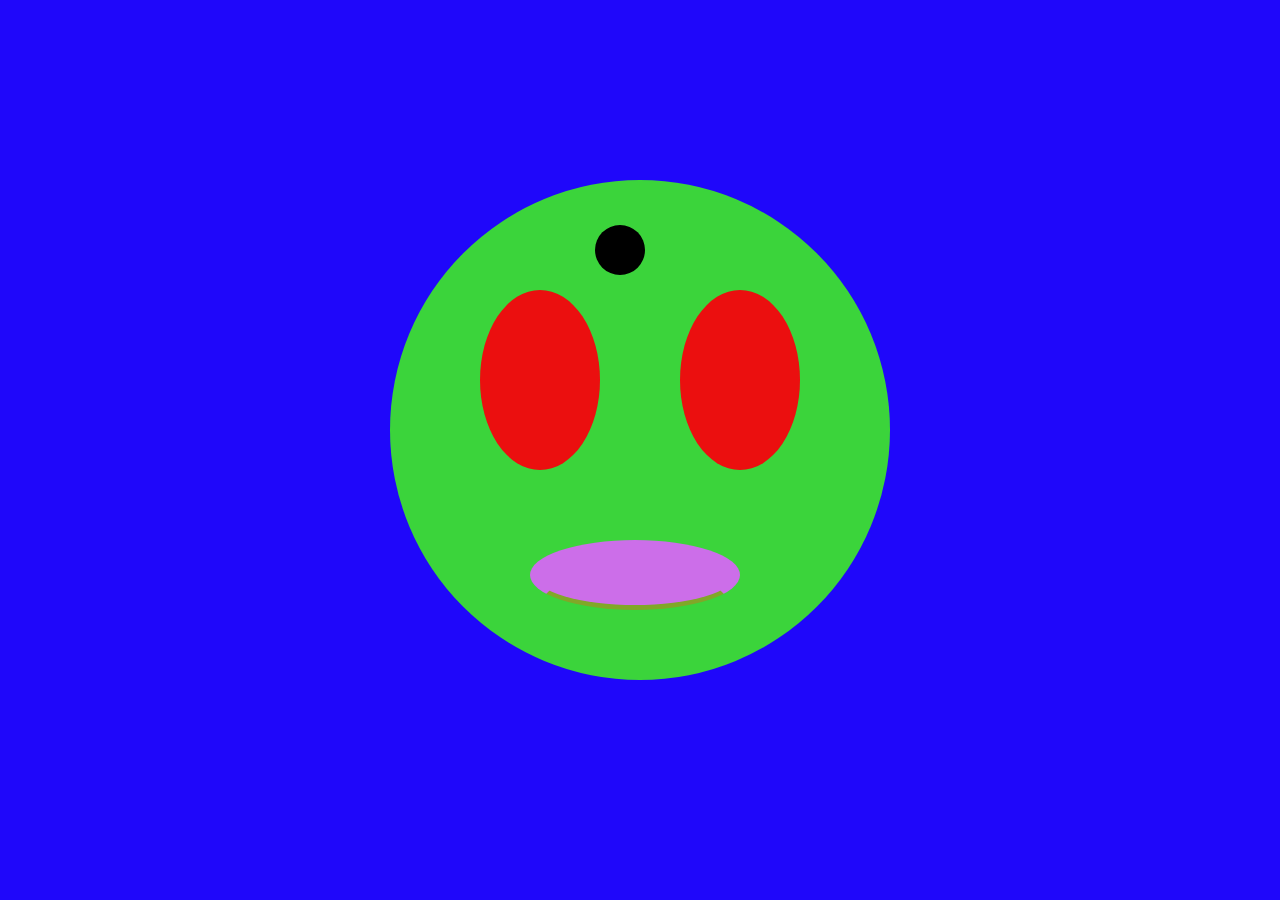
<file: Emoji.html>
<!DOCTYPE html>
<head>
    <title>
        Emoji
    </title>
    <link rel="stylesheet" href="Emoji. css.css">
</head>
<body>
    <section class="face">
<div class="eye"></div>
<div class="eye"></div>
<div class="puple"></div>
<div class="pupil"></div>
<div class="lips"></div>




    </section>
     
</body>
</htmk>
</file>
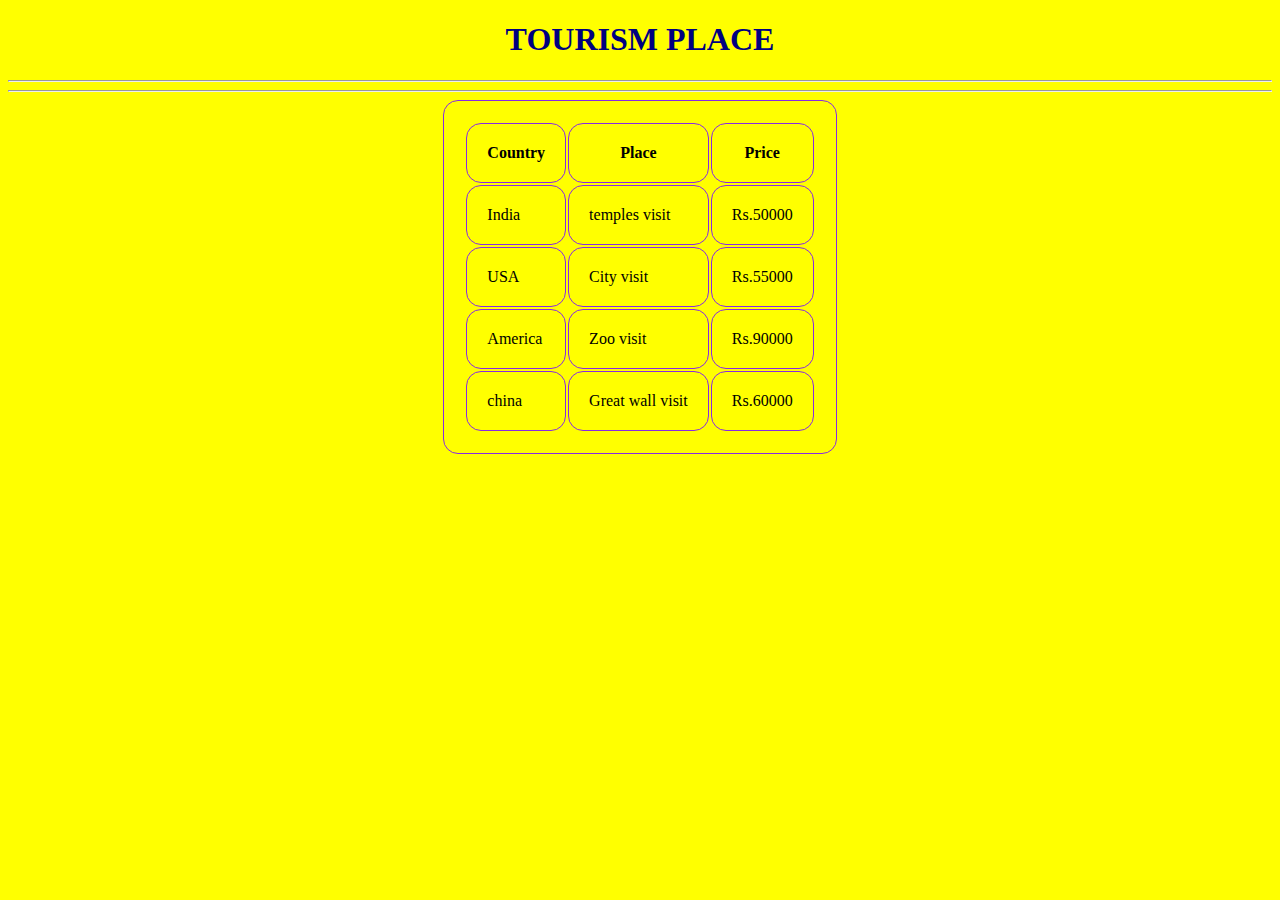
<file: table.html>
<!DOCTYPE html>
<head>
   <TITLE> TOURISM_PLACE</TITLE>
</head>
<style>
       table,th,td{
        border: 1px solid blueviolet;
        border-radius: 15px;
        padding: 20px;
    }
</style>
<body bgcolor="yellow"
<center>                                                                 
   <center> <h1 style="color:navy"> TOURISM PLACE</h1></center>
</center>
<hr>

<center>
<table>
<tr>
    <th>Country</th>
    <th>Place</th>
    <th>Price</th>
</tr>
<tr>
        <td>India</td>
        <td>temples visit</td>
        <td>Rs.50000</td>

</tr>
<tr>
    <td>USA</td>
    <TD>City visit</TD>
    <td>Rs.55000</td>
</tr>
<tr>
    <td>America</td>
    <TD>Zoo visit</TD>
    <td>Rs.90000</td>
</tr>
<tr>
    <td>china</td>
    <TD>Great wall visit</TD>
    <td>Rs.60000</td>
</tr>
<hr>


</body>
</html>
</file>
<file: Emoji. css.css>
body{
    background-color: rgb(31, 7, 250);
 }
 .face{
    background-color: rgb(59, 212, 59);
    height: 500px;
    width: 500px;
    border-radius :50%;
    position:absolute;
    top:50%;
    left:50%;
    margin-left: -250px;
    margin-top: -270px;
 
 
 }
 .eye{
    width: 120px;
    height: 180px;
    position:absolute;
    background: rgb(235, 15, 15);
    border-radius: 50%;
    top: 110px;
 }
 .eye:nth-child(1){
 left: 90px;
 
 
 }
 .eye:nth-child(2){
    right:90px;
 }
 .lips{
    width: 200px;
    height: 60px;
    background: rgb(204, 110, 233);
    border-radius: 60%;
    position: absolute;
    bottom: 70px;
    left: 68%;
    margin-left: -200px;
    border: 5px solid #51c29c;
    border-color: transparent transparent#81a728 transparent;
 }
 .pupil{
    width: 50px;
    height: 50px;
    background:#000 ;
    position: absolute;
    left: 50%;
    top: 70px;
    margin-left: -45px;
    margin-top: -25px;
    border-radius: 50%;
 }
</file>
